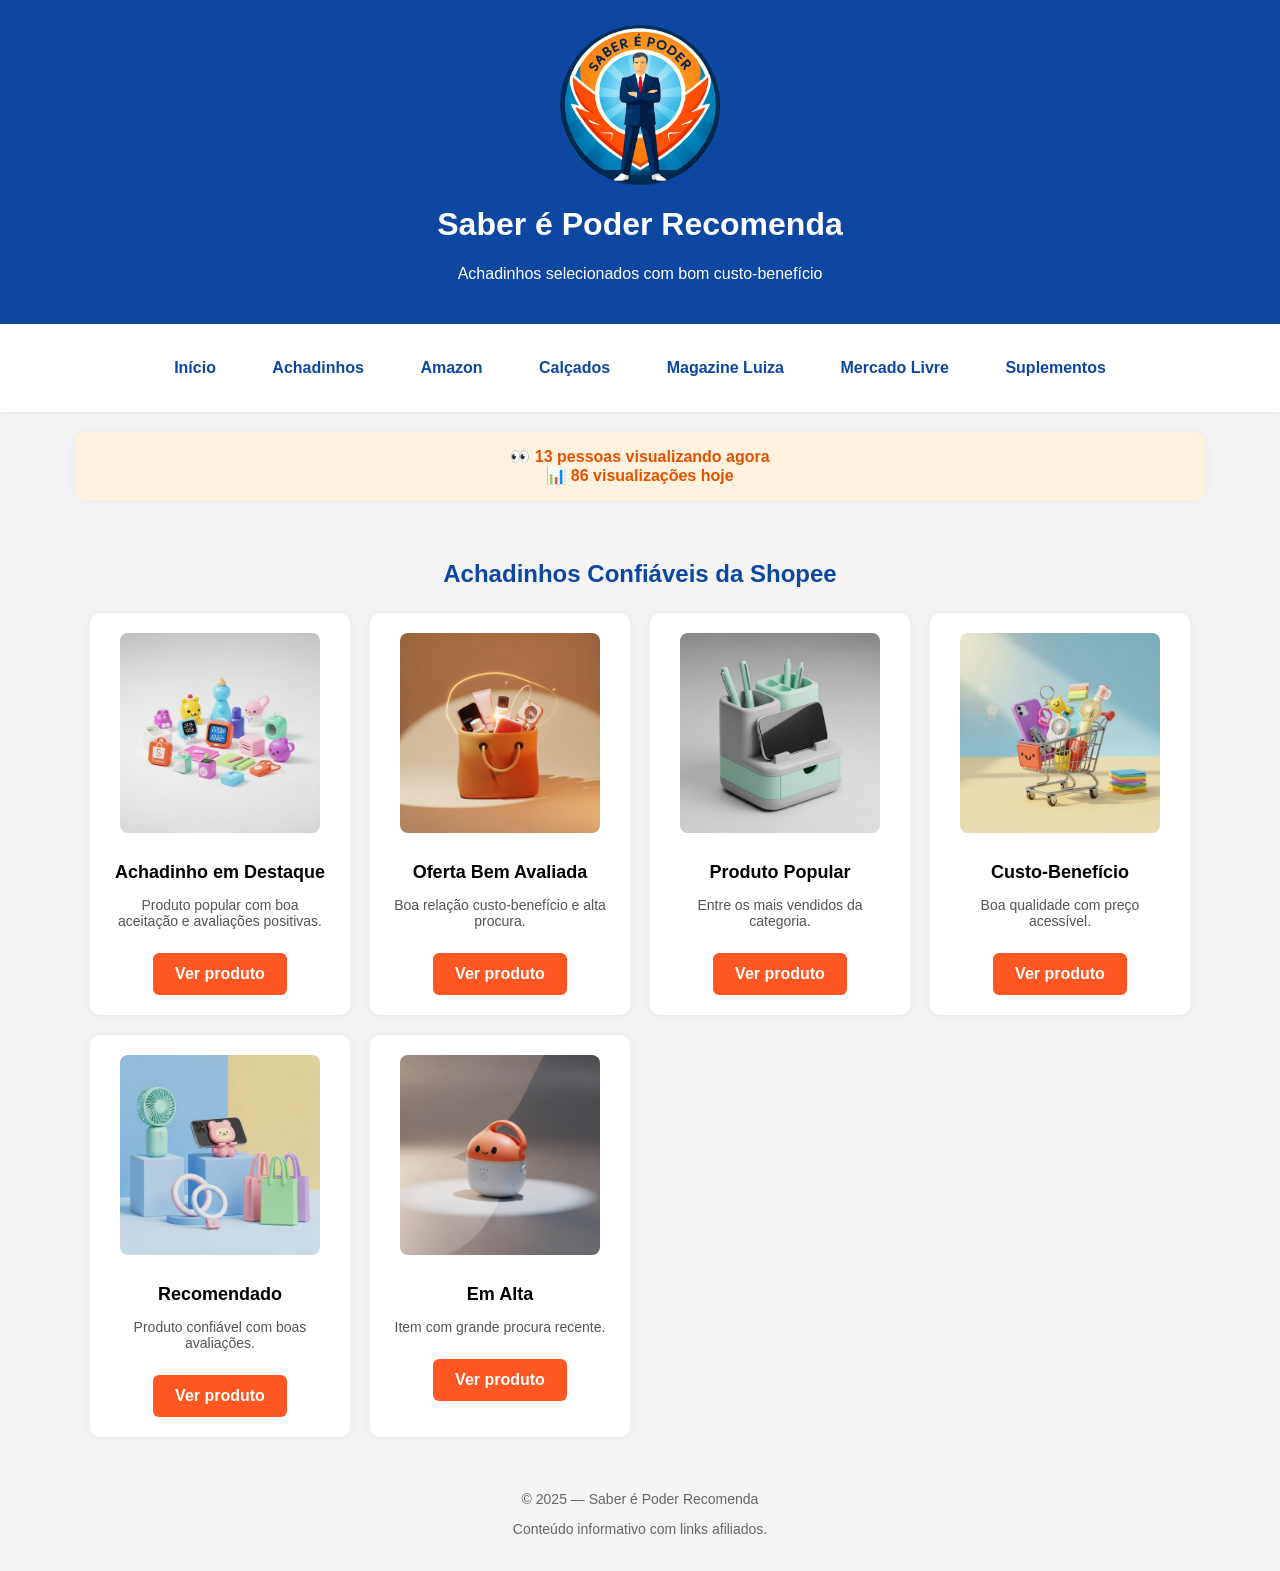
<file: achadinhos.html>
<!DOCTYPE html>
<html lang="pt-BR">
<head>
<meta charset="UTF-8">

<meta name="google-site-verification" content="LnPctrS5m3kg37gQc37k7gMMK00d3HYIHH7rNllc6Vs" />

<title>Achadinhos Confiáveis | Saber é Poder Recomenda</title>
<link rel="canonical" href="https://saber-e-poder1976.github.io/SiteAfiliadosaberepoder/achadinhos.html" />

<meta name="description" content="Achadinhos confiáveis da Shopee com ótimo custo-benefício. Produtos bem avaliados, populares e links seguros.">
<meta name="keywords" content="achadinhos shopee, ofertas shopee, produtos confiáveis, saber é poder recomenda, afiliado shopee">
<meta name="viewport" content="width=device-width, initial-scale=1.0">

<style>
    body { font-family: Arial, sans-serif; background: #f4f4f4; margin: 0; }

    header {
        background: #0d47a1;
        color: #fff;
        padding: 25px;
        text-align: center;
    }

    /* 🔥 LOGO PADRÃO DO SITE */
    .logo {
        width: 160px;
        display: block;
        margin: 0 auto 15px auto;
    }

    @media (max-width: 600px) {
        .logo {
            width: 120px;
            margin-bottom: 10px;
        }
    }

    nav {
        background: #ffffff;
        padding: 15px;
        text-align: center;
        box-shadow: 0 2px 5px rgba(0,0,0,0.05);
    }

    nav a {
        display: inline-block;
        margin: 8px 10px;
        padding: 12px 16px;
        text-decoration: none;
        font-weight: bold;
        color: #0d47a1;
        border-radius: 6px;
    }

    nav a:hover {
        background: #e3f2fd;
        color: #ff5722;
    }

    @media (max-width: 600px) {
        nav a {
            display: block;
            width: 90%;
            margin: 10px auto;
        }
    }

    .container { max-width: 1100px; margin: auto; padding: 20px; }

    h2.categoria { color: #0d47a1; text-align: center; margin-bottom: 25px; }

    .grid {
        display: grid;
        grid-template-columns: repeat(auto-fit, minmax(260px, 1fr));
        gap: 20px;
    }

    .card {
        background: #fff;
        border-radius: 10px;
        padding: 20px;
        text-align: center;
        box-shadow: 0 0 10px rgba(0,0,0,0.05);
    }

    .card img {
        width: 100%;
        max-width: 200px;
        border-radius: 8px;
        margin-bottom: 15px;
    }

    .card h3 { font-size: 18px; margin: 10px 0; }

    .card p { font-size: 14px; color: #555; }

    .card a {
        display: inline-block;
        margin-top: 10px;
        padding: 12px 22px;
        background: #ff5722;
        color: #fff;
        text-decoration: none;
        border-radius: 6px;
        font-weight: bold;
    }

    .card a:hover { background: #e64a19; }

    footer {
        text-align: center;
        padding: 20px;
        font-size: 14px;
        color: #666;
    }
</style>
</head>

<body>

<header>
    <img src="img/logo.png" alt="Saber é Poder Recomenda" class="logo">
    <h1>Saber é Poder Recomenda</h1>
    <p>Achadinhos selecionados com bom custo-benefício</p>
</header>

<nav>
    <a href="index.html">Início</a>
    <a href="achadinhos.html">Achadinhos</a>
    <a href="amazon.html">Amazon</a>
    <a href="calcados.html">Calçados</a>
    <a href="magalu.html">Magazine Luiza</a>
    <a href="mercadolivre.html">Mercado Livre</a>
    <a href="suplementos.html">Suplementos</a>
</nav>

<!-- CONTADOR SOCIAL PADRÃO -->
<div id="contador-social" style="
    background:#fff3e0;
    padding:15px;
    margin:20px auto;
    max-width:1100px;
    border-radius:10px;
    text-align:center;
    font-weight:bold;
    color:#e65100;
    box-shadow:0 0 10px rgba(0,0,0,0.05);
">
    👀 <span id="online"></span> pessoas visualizando agora <br>
    📊 <span id="views"></span> visualizações hoje
</div>

<div class="container">

    <h2 class="categoria">Achadinhos Confiáveis da Shopee</h2>

    <div class="grid">

        <div class="card">
            <img src="img/achadinho1.png" loading="lazy" alt="Achadinho confiável Shopee">
            <h3>Achadinho em Destaque</h3>
            <p>Produto popular com boa aceitação e avaliações positivas.</p>
            <a href="https://s.shopee.com.br/3fxEMtRMo4" target="_blank" rel="nofollow sponsored">Ver produto</a>
        </div>

        <div class="card">
            <img src="img/achadinho2.png" loading="lazy" alt="Oferta Shopee confiável">
            <h3>Oferta Bem Avaliada</h3>
            <p>Boa relação custo-benefício e alta procura.</p>
            <a href="https://s.shopee.com.br/AUnYVWv0BY" target="_blank" rel="nofollow sponsored">Ver produto</a>
        </div>

        <div class="card">
            <img src="img/achadinho3.png" loading="lazy" alt="Achadinho popular Shopee">
            <h3>Produto Popular</h3>
            <p>Entre os mais vendidos da categoria.</p>
            <a href="https://s.shopee.com.br/6KxzXu1G0E" target="_blank" rel="nofollow sponsored">Ver produto</a>
        </div>

        <div class="card">
            <img src="img/achadinho4.png" loading="lazy" alt="Achadinho custo-benefício">
            <h3>Custo-Benefício</h3>
            <p>Boa qualidade com preço acessível.</p>
            <a href="https://s.shopee.com.br/5L5SM5MBqE" target="_blank" rel="nofollow sponsored">Ver produto</a>
        </div>

        <div class="card">
            <img src="img/achadinho5.png" loading="lazy" alt="Produto recomendado Shopee">
            <h3>Recomendado</h3>
            <p>Produto confiável com boas avaliações.</p>
            <a href="https://s.shopee.com.br/1LZJalAHR9" target="_blank" rel="nofollow sponsored">Ver produto</a>
        </div>

        <div class="card">
            <img src="img/achadinho6.png" loading="lazy" alt="Achadinho em alta Shopee">
            <h3>Em Alta</h3>
            <p>Item com grande procura recente.</p>
            <a href="https://s.shopee.com.br/2g4hBEdzwi" target="_blank" rel="nofollow sponsored">Ver produto</a>
        </div>

    </div>
</div>

<footer>
    <p>© 2025 — Saber é Poder Recomenda</p>
    <p>Conteúdo informativo com links afiliados.</p>
</footer>

<script>
function random(min, max) {
    return Math.floor(Math.random() * (max - min + 1)) + min;
}

document.getElementById("online").innerText = random(7, 18);
setInterval(() => {
    document.getElementById("online").innerText = random(7, 18);
}, 15000);

const today = new Date().toLocaleDateString();
const storedDate = localStorage.getItem("viewsDate");
let views = localStorage.getItem("viewsCount");

if (storedDate !== today) {
    views = random(60, 140);
    localStorage.setItem("viewsDate", today);
    localStorage.setItem("viewsCount", views);
}

document.getElementById("views").innerText = views;
</script>

</body>
</html>
</file>
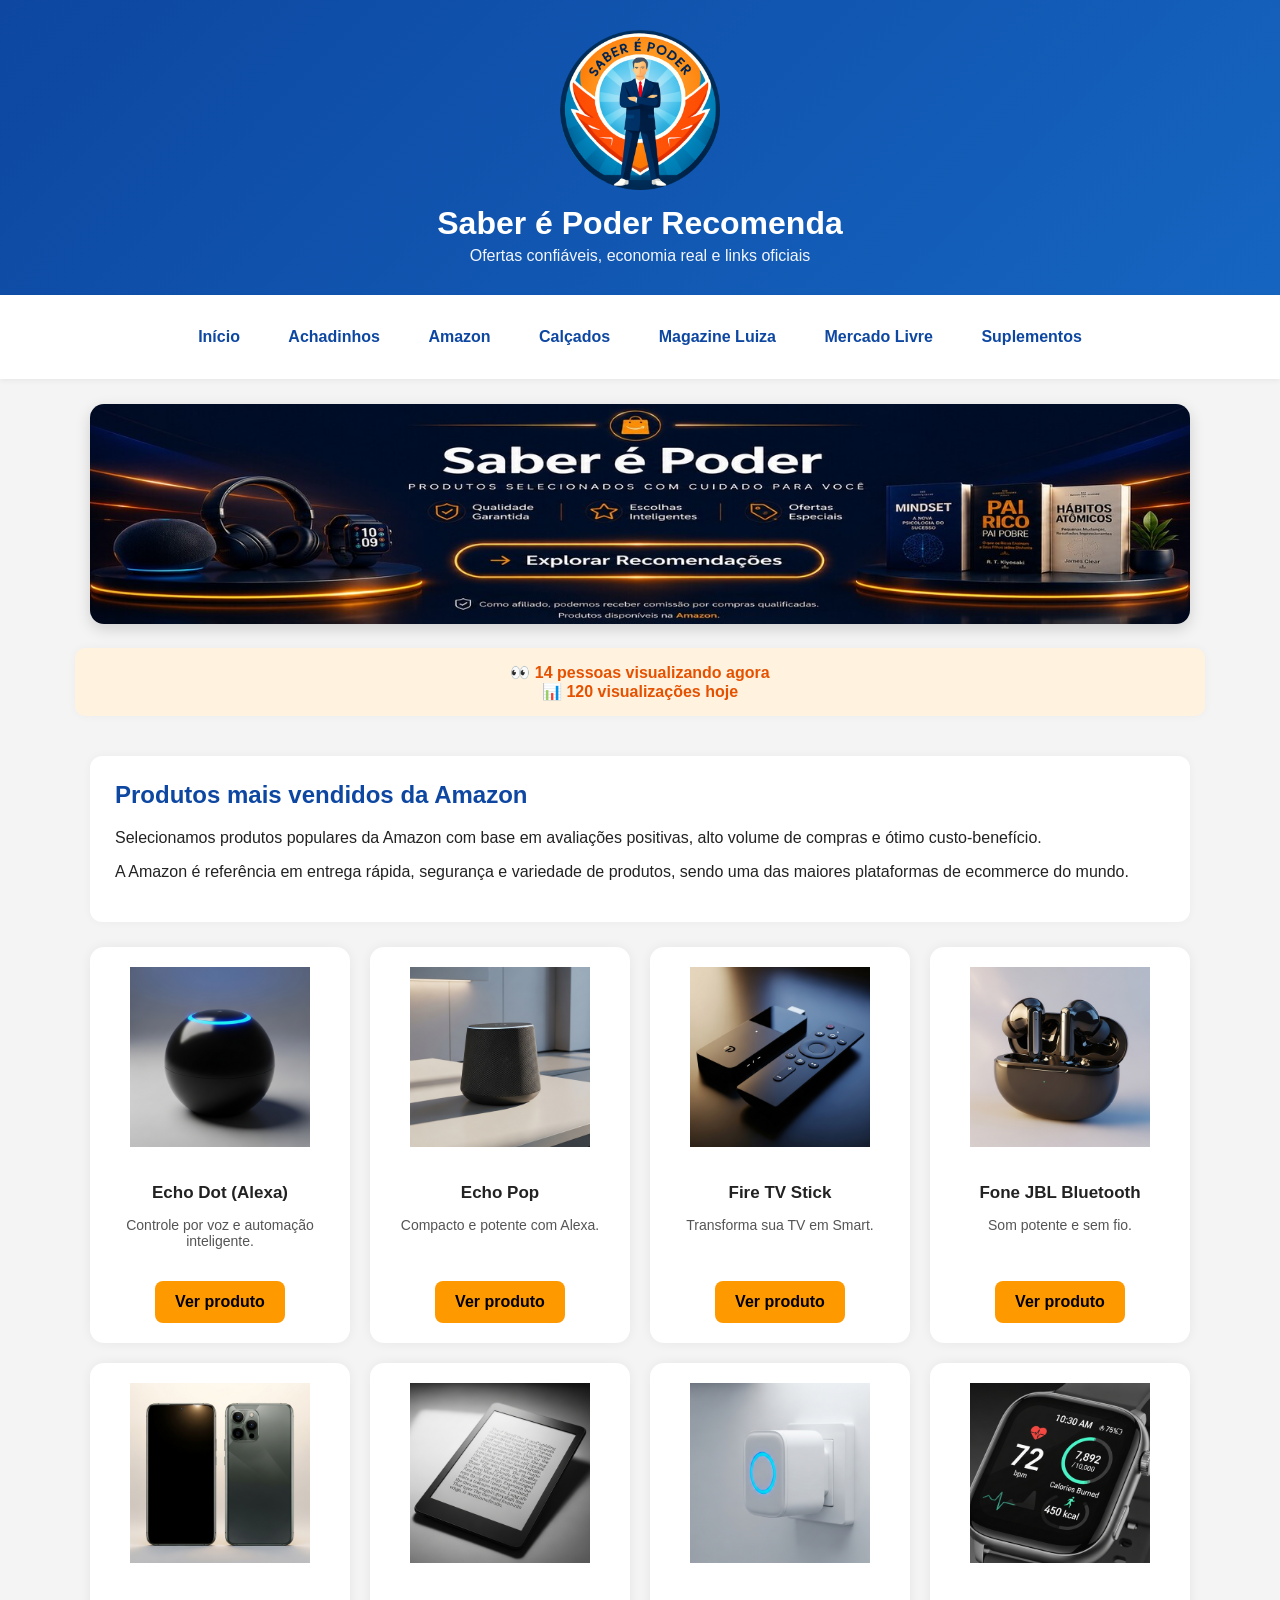
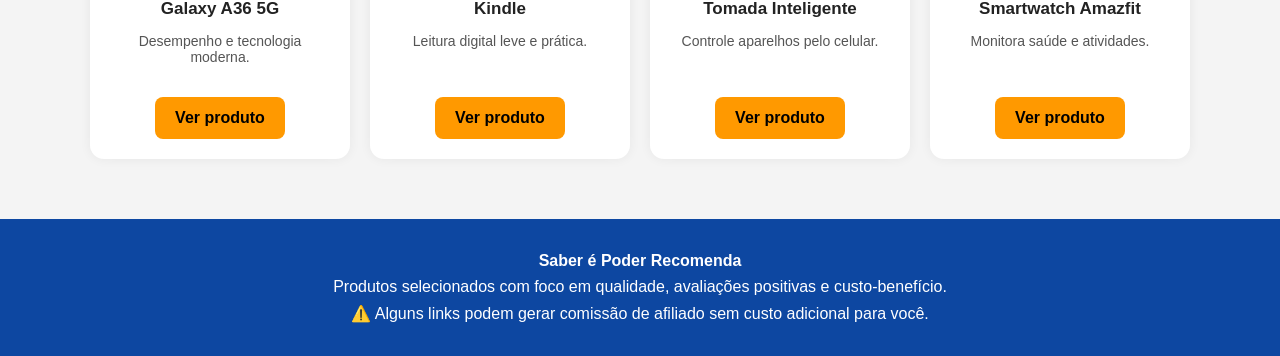
<file: amazon.html>
<!DOCTYPE html>
<html lang="pt-BR">
<head>
<meta charset="UTF-8">

<meta name="google-site-verification" content="LnPctrS5m3kg37gQc37k7gMMK00d3HYIHH7rNllc6Vs" />

<title>Produtos Amazon em Alta | Saber é Poder Recomenda</title>

<link rel="canonical" href="https://saber-e-poder1976.github.io/SiteAfiliadosaberepoder/amazon.html" />

<meta name="description" content="Veja os produtos mais vendidos da Amazon com avaliações positivas, alta procura e ótimo custo-benefício.">

<meta name="viewport" content="width=device-width, initial-scale=1.0">

<style>

body{
    font-family:Arial;
    background:#f4f4f4;
    margin:0;
    color:#222;
}

/* HEADER */

header{
    background:linear-gradient(135deg,#0d47a1,#1565c0);
    color:#fff;
    padding:30px 20px;
    text-align:center;
    box-shadow:0 2px 10px rgba(0,0,0,0.1);
}

.logo{
    width:160px;
    display:block;
    margin:0 auto 15px;
}

header h1{
    margin:10px 0 5px;
    font-size:32px;
}

header p{
    margin:0;
    opacity:0.95;
}

@media(max-width:600px){

.logo{
    width:120px;
}

header h1{
    font-size:26px;
}

}

/* NAV */

nav{
    background:#fff;
    padding:15px;
    text-align:center;
    box-shadow:0 2px 5px rgba(0,0,0,0.05);
    position:sticky;
    top:0;
    z-index:999;
}

nav a{
    display:inline-block;
    margin:8px;
    padding:10px 14px;
    text-decoration:none;
    color:#0d47a1;
    font-weight:bold;
    border-radius:8px;
    transition:0.2s;
}

nav a:hover{
    background:#e3f2fd;
    color:#ff5722;
}

/* AMAZON SHOP */

.amazon-shop{
    max-width:1100px;
    margin:25px auto 10px;
    padding:0 15px;
    text-align:center;
}

.amazon-shop img{
    width:100%;
    max-width:1100px;
    border-radius:14px;
    box-shadow:0 5px 15px rgba(0,0,0,0.15);
    transition:0.2s;
}

.amazon-shop img:hover{
    transform:scale(1.01);
}

/* CONTADOR */

#contador-social{
    background:#fff3e0;
    padding:15px;
    margin:20px auto;
    max-width:1100px;
    border-radius:10px;
    text-align:center;
    font-weight:bold;
    color:#e65100;
    box-shadow:0 0 10px rgba(0,0,0,0.04);
}

/* CONTAINER */

.container{
    max-width:1100px;
    margin:auto;
    padding:20px;
}

/* SEO BOX */

.texto-seo{
    background:#fff;
    padding:25px;
    border-radius:12px;
    margin-bottom:25px;
    box-shadow:0 0 10px rgba(0,0,0,0.04);
}

.texto-seo h2{
    margin-top:0;
    color:#0d47a1;
}

/* GRID */

.grid{
    display:grid;
    grid-template-columns:repeat(auto-fit,minmax(240px,1fr));
    gap:20px;
}

/* CARD */

.card{
    background:#fff;
    border-radius:14px;
    padding:20px;
    text-align:center;
    box-shadow:0 0 12px rgba(0,0,0,0.06);
    transition:0.25s;
}

.card:hover{
    transform:translateY(-4px);
    box-shadow:0 8px 20px rgba(0,0,0,0.12);
}

.card img{
    width:100%;
    max-width:180px;
    margin-bottom:15px;
}

.card h3{
    font-size:17px;
    margin-bottom:10px;
}

.card p{
    font-size:14px;
    color:#555;
    min-height:40px;
}

/* BOTÃO */

.botao{
    display:inline-block;
    margin-top:10px;
    padding:12px 20px;
    background:#ff9900;
    color:#000;
    text-decoration:none;
    border-radius:8px;
    font-weight:bold;
    transition:0.2s;
}

.botao:hover{
    background:#e68a00;
    transform:scale(1.03);
}

/* FOOTER */

footer{
    margin-top:40px;
    background:#0d47a1;
    color:#fff;
    text-align:center;
    padding:25px;
}

footer p{
    margin:8px 0;
}

</style>
</head>

<body>

<header>

<img src="img/logo.png" class="logo" alt="Logo Saber é Poder">

<h1>Saber é Poder Recomenda</h1>

<p>Ofertas confiáveis, economia real e links oficiais</p>

</header>

<nav>

<a href="index.html">Início</a>

<a href="achadinhos.html">Achadinhos</a>

<a href="amazon.html">Amazon</a>

<a href="calcados.html">Calçados</a>

<a href="magalu.html">Magazine Luiza</a>

<a href="mercadolivre.html">Mercado Livre</a>

<a href="suplementos.html">Suplementos</a>

</nav>

<!-- AMAZON SHOP -->

<div class="amazon-shop">

<a href="https://www.amazon.com.br/shop/saberepoder" target="_blank">

<img src="img/amazon-shop-banner.png" alt="Loja Oficial Amazon Saber é Poder">

</a>

</div>

<!-- CONTADOR -->

<div id="contador-social">

👀 <span id="online"></span> pessoas visualizando agora <br>

📊 <span id="views"></span> visualizações hoje

</div>

<div class="container">

<div class="texto-seo">

<h2>Produtos mais vendidos da Amazon</h2>

<p>
Selecionamos produtos populares da Amazon com base em avaliações positivas,
alto volume de compras e ótimo custo-benefício.
</p>

<p>
A Amazon é referência em entrega rápida, segurança e variedade de produtos,
sendo uma das maiores plataformas de ecommerce do mundo.
</p>

</div>

<div class="grid">

<div class="card">

<img src="img/echo-dot.png" alt="Echo Dot">

<h3>Echo Dot (Alexa)</h3>

<p>Controle por voz e automação inteligente.</p>

<a class="botao" href="https://amzn.to/4u2T1b2" target="_blank">
Ver produto
</a>

</div>

<div class="card">

<img src="img/echo-pop.png" alt="Echo Pop">

<h3>Echo Pop</h3>

<p>Compacto e potente com Alexa.</p>

<a class="botao" href="https://amzn.to/4mK3c1z" target="_blank">
Ver produto
</a>

</div>

<div class="card">

<img src="img/firetv.png" alt="Fire TV Stick">

<h3>Fire TV Stick</h3>

<p>Transforma sua TV em Smart.</p>

<a class="botao" href="https://amzn.to/48i6IKO" target="_blank">
Ver produto
</a>

</div>

<div class="card">

<img src="img/jbl.png" alt="Fone JBL">

<h3>Fone JBL Bluetooth</h3>

<p>Som potente e sem fio.</p>

<a class="botao" href="https://amzn.to/4sKta6N" target="_blank">
Ver produto
</a>

</div>

<div class="card">

<img src="img/samsung.png" alt="Galaxy A36">

<h3>Galaxy A36 5G</h3>

<p>Desempenho e tecnologia moderna.</p>

<a class="botao" href="https://amzn.to/3OSycQE" target="_blank">
Ver produto
</a>

</div>

<div class="card">

<img src="img/kindle.png" alt="Kindle">

<h3>Kindle</h3>

<p>Leitura digital leve e prática.</p>

<a class="botao" href="https://amzn.to/4eBQtfm" target="_blank">
Ver produto
</a>

</div>

<div class="card">

<img src="img/tomada.png" alt="Tomada Inteligente">

<h3>Tomada Inteligente</h3>

<p>Controle aparelhos pelo celular.</p>

<a class="botao" href="https://amzn.to/4dWIUzM" target="_blank">
Ver produto
</a>

</div>

<div class="card">

<img src="img/relogio.png" alt="Smartwatch Amazfit">

<h3>Smartwatch Amazfit</h3>

<p>Monitora saúde e atividades.</p>

<a class="botao" href="https://amzn.to/4mMyTaT" target="_blank">
Ver produto
</a>

</div>

</div>

</div>

<footer>

<p><strong>Saber é Poder Recomenda</strong></p>

<p>
Produtos selecionados com foco em qualidade,
avaliações positivas e custo-benefício.
</p>

<p>
⚠️ Alguns links podem gerar comissão de afiliado sem custo adicional para você.
</p>

</footer>

<script>

function random(min,max){
return Math.floor(Math.random() * (max - min + 1)) + min;
}

document.getElementById("online").innerText = random(7,18);

const hoje = new Date().toLocaleDateString();

let views = localStorage.getItem("views_count");

if(views){
views = parseInt(views) + random(2,5);
}else{
views = random(80,140);
}

localStorage.setItem("views_count",views);

document.getElementById("views").innerText = views;

</script>

</body>
</html>
</file>
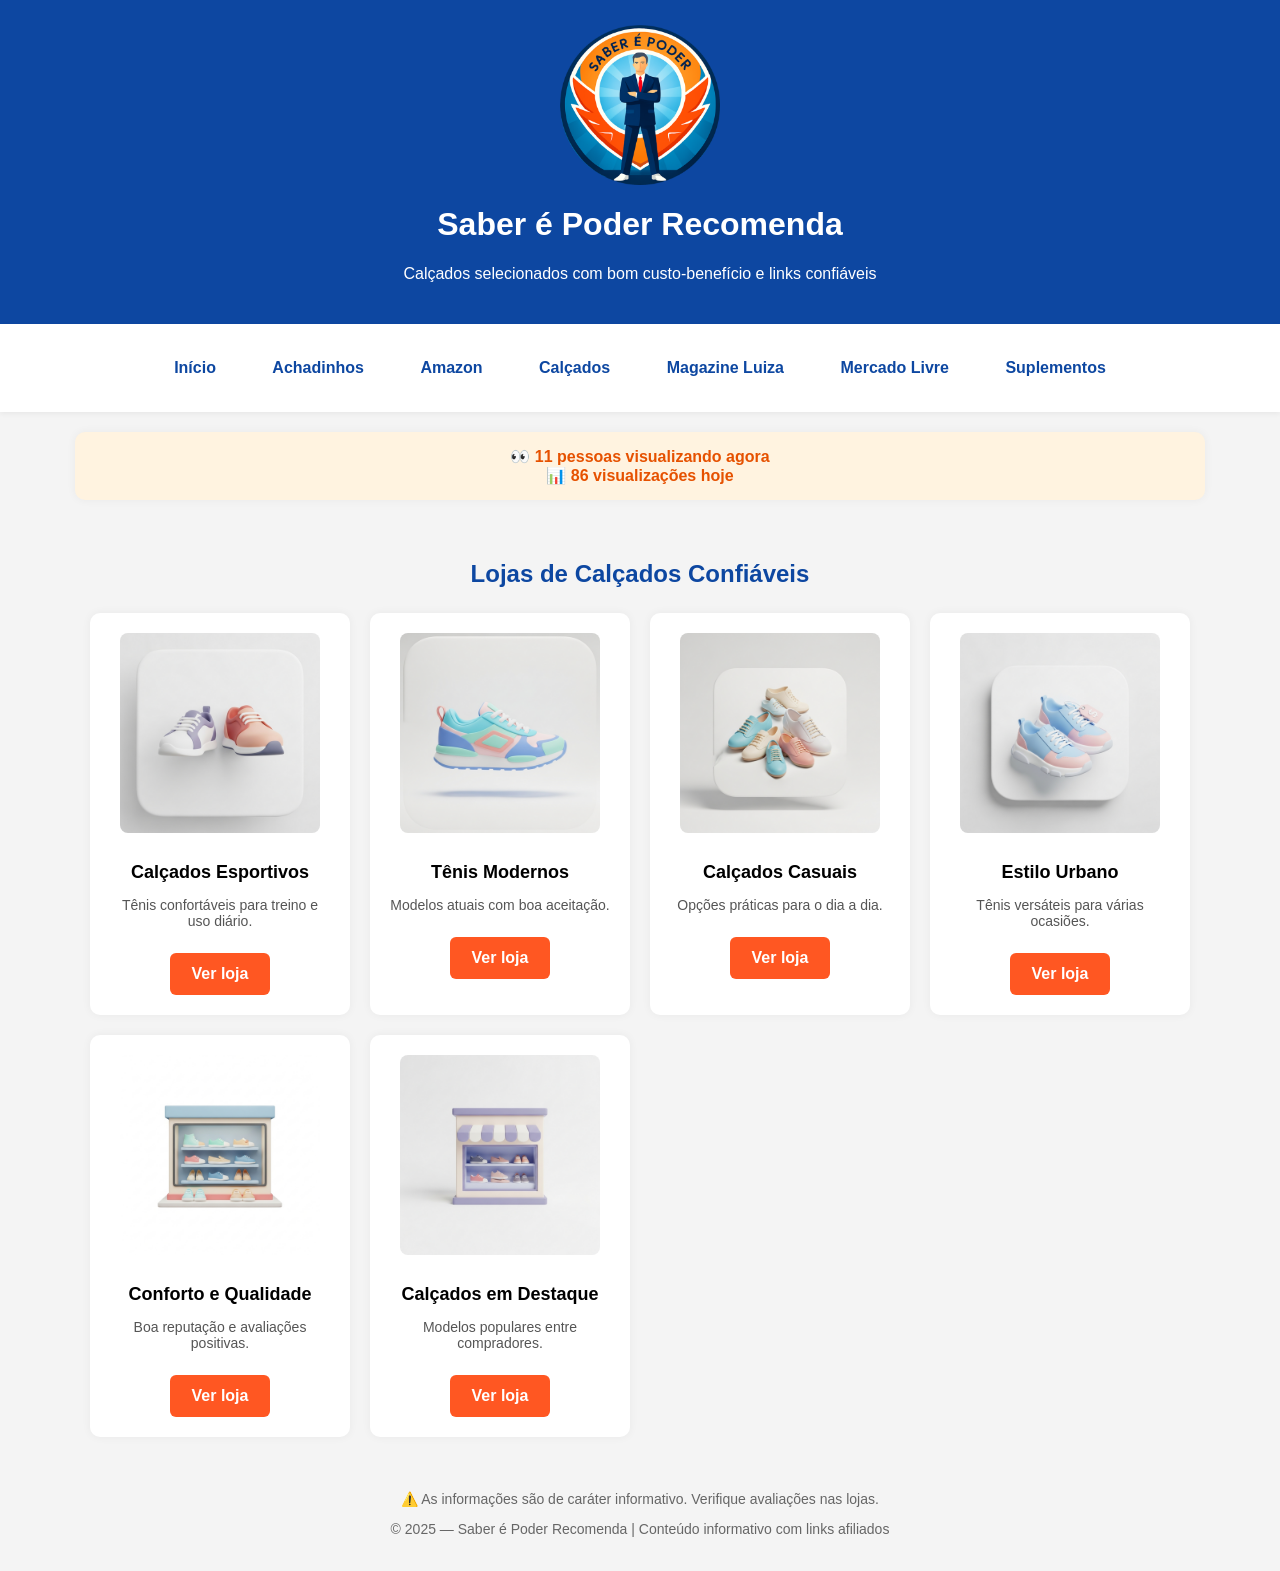
<file: calcados.html>
<!DOCTYPE html>
<html lang="pt-BR">
<head>
<meta charset="UTF-8">

<meta name="google-site-verification" content="LnPctrS5m3kg37gQc37k7gMMK00d3HYIHH7rNllc6Vs" />

<title>Calçados Confiáveis | Saber é Poder Recomenda</title>

<link rel="canonical" href="https://saber-e-poder1976.github.io/SiteAfiliadosaberepoder/calcados.html" />

<meta name="description" content="Saber é Poder Recomenda lojas de calçados confiáveis com bom custo-benefício e links seguros.">
<meta name="keywords" content="saber é poder recomenda, calçados confiáveis, tênis esportivos, tênis casual, afiliado shopee">
<meta name="viewport" content="width=device-width, initial-scale=1.0">

<style>
body { font-family: Arial, sans-serif; background: #f4f4f4; margin: 0; }

header {
    background: #0d47a1;
    color: #fff;
    padding: 25px;
    text-align: center;
}

/* 🔥 LOGO PADRÃO */
.logo {
    width: 160px;
    display: block;
    margin: 0 auto 15px auto;
}

/* 📱 MOBILE */
@media (max-width: 600px) {
    .logo {
        width: 120px;
        margin-bottom: 10px;
    }
}

nav {
    background: #ffffff;
    padding: 15px;
    text-align: center;
    box-shadow: 0 2px 5px rgba(0,0,0,0.05);
}

nav a {
    display: inline-block;
    margin: 8px 10px;
    padding: 12px 16px;
    text-decoration: none;
    font-weight: bold;
    color: #0d47a1;
    border-radius: 6px;
}

nav a:hover {
    background: #e3f2fd;
    color: #ff5722;
}

@media (max-width: 600px) {
    nav a {
        display: block;
        width: 90%;
        margin: 10px auto;
    }
}

.container { max-width: 1100px; margin: auto; padding: 20px; }

h2.categoria { color: #0d47a1; text-align: center; margin-bottom: 25px; }

.grid {
    display: grid;
    grid-template-columns: repeat(auto-fit, minmax(260px, 1fr));
    gap: 20px;
}

.card {
    background: #fff;
    border-radius: 10px;
    padding: 20px;
    text-align: center;
    box-shadow: 0 0 10px rgba(0,0,0,0.05);
}

.card img {
    width: 100%;
    max-width: 200px;
    border-radius: 8px;
    margin-bottom: 15px;
}

.card h3 { font-size: 18px; margin: 10px 0; }
.card p { font-size: 14px; color: #555; }

.card a {
    display: inline-block;
    margin-top: 10px;
    padding: 12px 22px;
    background: #ff5722;
    color: #fff;
    text-decoration: none;
    border-radius: 6px;
    font-weight: bold;
}

.card a:hover { background: #e64a19; }

footer {
    text-align: center;
    padding: 20px;
    font-size: 14px;
    color: #666;
}
</style>
</head>

<body>

<header>
    <img src="img/logo.png" alt="Saber é Poder Recomenda" class="logo">
    <h1>Saber é Poder Recomenda</h1>
    <p>Calçados selecionados com bom custo-benefício e links confiáveis</p>
</header>

<nav>
    <a href="index.html">Início</a>
    <a href="achadinhos.html">Achadinhos</a>
    <a href="amazon.html">Amazon</a>
    <a href="calcados.html">Calçados</a>
    <a href="magalu.html">Magazine Luiza</a>
    <a href="mercadolivre.html">Mercado Livre</a>
    <a href="suplementos.html">Suplementos</a>
</nav>

<!-- CONTADOR SOCIAL PADRÃO -->
<div id="contador-social" style="
    background:#fff3e0;
    padding:15px;
    margin:20px auto;
    max-width:1100px;
    border-radius:10px;
    text-align:center;
    font-weight:bold;
    color:#e65100;
    box-shadow:0 0 10px rgba(0,0,0,0.05);
">
    👀 <span id="online"></span> pessoas visualizando agora <br>
    📊 <span id="views"></span> visualizações hoje
</div>

<div class="container">
    <h2 class="categoria">Lojas de Calçados Confiáveis</h2>

    <div class="grid">

        <div class="card">
            <img src="img/calcados1.png" loading="lazy" alt="Calçados esportivos">
            <h3>Calçados Esportivos</h3>
            <p>Tênis confortáveis para treino e uso diário.</p>
            <a href="https://s.shopee.com.br/1BFn5z52QI" target="_blank" rel="nofollow sponsored">Ver loja</a>
        </div>

        <div class="card">
            <img src="img/calcados2.png" loading="lazy" alt="Tênis modernos">
            <h3>Tênis Modernos</h3>
            <p>Modelos atuais com boa aceitação.</p>
            <a href="https://s.shopee.com.br/qcwhORyEV" target="_blank" rel="nofollow sponsored">Ver loja</a>
        </div>

        <div class="card">
            <img src="img/calcados3.png" loading="lazy" alt="Calçados casuais">
            <h3>Calçados Casuais</h3>
            <p>Opções práticas para o dia a dia.</p>
            <a href="https://s.shopee.com.br/5VOmFzE8EQ" target="_blank" rel="nofollow sponsored">Ver loja</a>
        </div>

        <div class="card">
            <img src="img/calcados4.png" loading="lazy" alt="Tênis estilo urbano">
            <h3>Estilo Urbano</h3>
            <p>Tênis versáteis para várias ocasiões.</p>
            <a href="https://s.shopee.com.br/1qVTtGjM1j" target="_blank" rel="nofollow sponsored">Ver loja</a>
        </div>

        <div class="card">
            <img src="img/calcados5.png" loading="lazy" alt="Conforto e qualidade">
            <h3>Conforto e Qualidade</h3>
            <p>Boa reputação e avaliações positivas.</p>
            <a href="https://s.shopee.com.br/4q95SntSXD" target="_blank" rel="nofollow sponsored">Ver loja</a>
        </div>

        <div class="card">
            <img src="img/calcados6.png" loading="lazy" alt="Calçados em destaque">
            <h3>Calçados em Destaque</h3>
            <p>Modelos populares entre compradores.</p>
            <a href="https://s.shopee.com.br/8fLo1sQva7" target="_blank" rel="nofollow sponsored">Ver loja</a>
        </div>

    </div>
</div>

<footer>
    <p>⚠️ As informações são de caráter informativo. Verifique avaliações nas lojas.</p>
    <p>© 2025 — Saber é Poder Recomenda | Conteúdo informativo com links afiliados</p>
</footer>

<script>
function random(min, max) {
    return Math.floor(Math.random() * (max - min + 1)) + min;
}

document.getElementById("online").innerText = random(7, 18);
setInterval(() => {
    document.getElementById("online").innerText = random(7, 18);
}, 15000);

const today = new Date().toLocaleDateString();
const storedDate = localStorage.getItem("viewsDate");
let views = localStorage.getItem("viewsCount");

if (storedDate !== today) {
    views = random(60, 140);
    localStorage.setItem("viewsDate", today);
    localStorage.setItem("viewsCount", views);
}

document.getElementById("views").innerText = views;
</script>

</body>
</html>
</file>
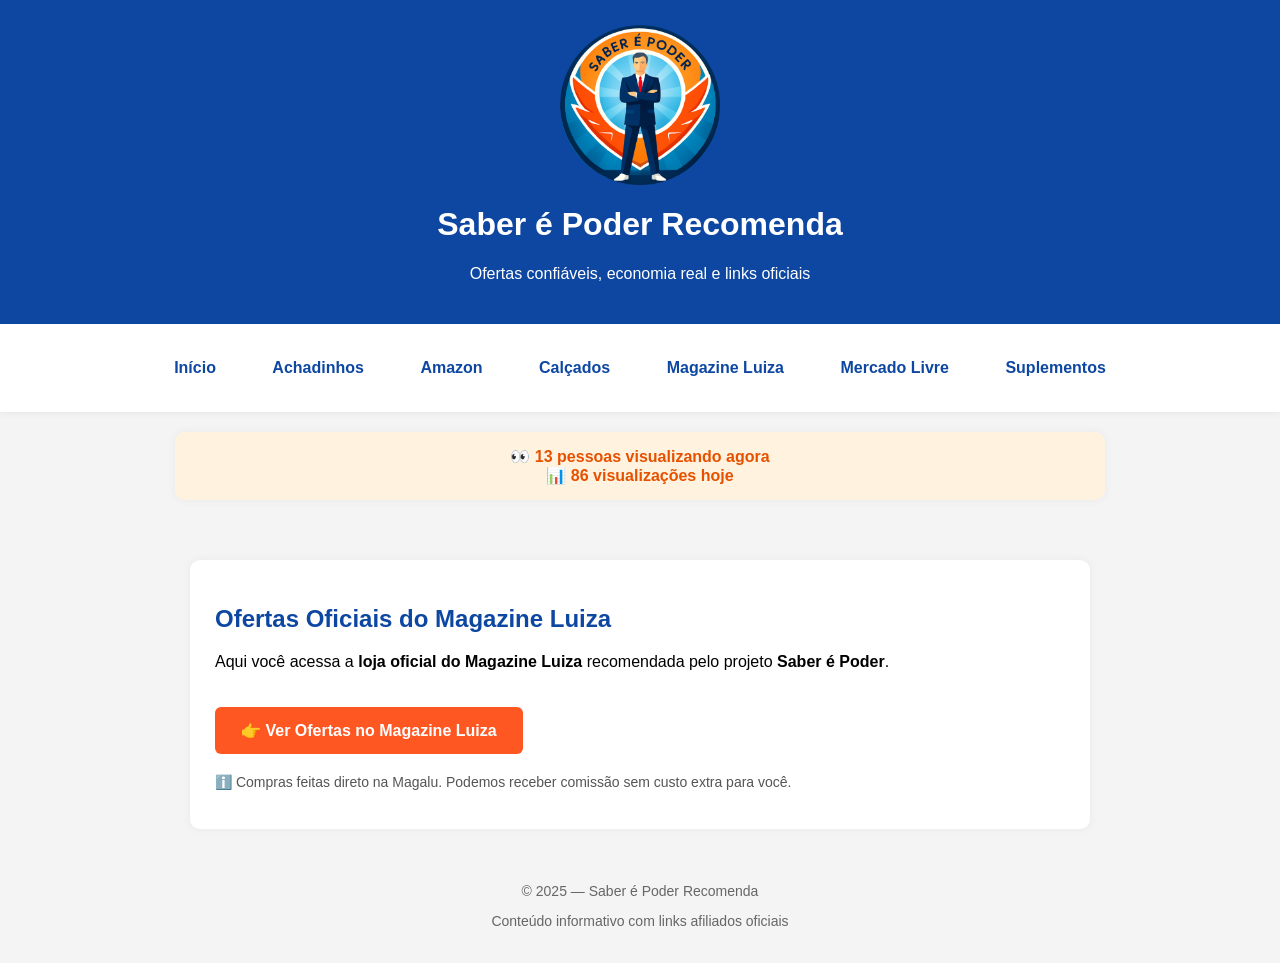
<file: magalu.html>
<!DOCTYPE html>
<html lang="pt-BR">
<head>
<meta charset="UTF-8">

<meta name="google-site-verification" content="LnPctrS5m3kg37gQc37k7gMMK00d3HYIHH7rNllc6Vs" />

<title>Ofertas Magazine Luiza | Cupons e Produtos Recomendados</title>

<link rel="canonical" href="https://saber-e-poder1976.github.io/SiteAfiliadosaberepoder/magalu.html" />

<meta name="description" content="Confira ofertas e cupons do Magazine Luiza com produtos selecionados. Economia real com links confiáveis e atualizados.">
<meta name="keywords" content="ofertas magazine luiza, cupons magalu, magalu afiliado, produtos recomendados, saber é poder">
<meta name="viewport" content="width=device-width, initial-scale=1.0">

<style>
body { font-family: Arial, sans-serif; background: #f4f4f4; margin: 0; }

header {
    background: #0d47a1;
    color: #fff;
    padding: 25px;
    text-align: center;
}

/* 🔥 LOGO PADRÃO */
.logo {
    width: 160px;
    display: block;
    margin: 0 auto 15px auto;
}

/* 📱 MOBILE */
@media (max-width: 600px) {
    .logo {
        width: 120px;
        margin-bottom: 10px;
    }
}

nav {
    background: #ffffff;
    padding: 15px;
    text-align: center;
    box-shadow: 0 2px 5px rgba(0,0,0,0.05);
}

nav a {
    display: inline-block;
    margin: 8px 10px;
    padding: 12px 16px;
    text-decoration: none;
    font-weight: bold;
    color: #0d47a1;
    border-radius: 6px;
}

nav a:hover {
    background: #e3f2fd;
    color: #ff5722;
}

@media (max-width: 600px) {
    nav a {
        display: block;
        width: 90%;
        margin: 10px auto;
    }
}

.container { max-width: 900px; margin: auto; padding: 20px; }

.box {
    background: #fff;
    padding: 25px;
    margin-top: 20px;
    border-radius: 10px;
    box-shadow: 0 0 10px rgba(0,0,0,0.05);
}

.botao {
    display: inline-block;
    margin-top: 20px;
    background: #ff5722;
    color: #fff;
    padding: 14px 26px;
    text-decoration: none;
    border-radius: 6px;
    font-weight: bold;
    font-size: 16px;
}

.botao:hover { background: #e64a19; }

footer {
    text-align: center;
    padding: 20px;
    font-size: 14px;
    color: #666;
}
</style>
</head>

<body>

<header>
    <img src="img/logo.png" alt="Saber é Poder Recomenda" class="logo">
    <h1>Saber é Poder Recomenda</h1>
    <p>Ofertas confiáveis, economia real e links oficiais</p>
</header>

<nav>
    <a href="index.html">Início</a>
    <a href="achadinhos.html">Achadinhos</a>
    <a href="amazon.html">Amazon</a>
    <a href="calcados.html">Calçados</a>
    <a href="magalu.html">Magazine Luiza</a>
    <a href="mercadolivre.html">Mercado Livre</a>
    <a href="suplementos.html">Suplementos</a>
</nav>

<!-- CONTADOR SOCIAL -->
<div id="contador-social" style="
    background:#fff3e0;
    padding:15px;
    margin:20px auto;
    max-width:900px;
    border-radius:10px;
    text-align:center;
    font-weight:bold;
    color:#e65100;
    box-shadow:0 0 10px rgba(0,0,0,0.05);
">
    👀 <span id="online"></span> pessoas visualizando agora <br>
    📊 <span id="views"></span> visualizações hoje
</div>

<div class="container">
    <div class="box">
        <h2 style="color:#0d47a1;">Ofertas Oficiais do Magazine Luiza</h2>

        <p>
            Aqui você acessa a <strong>loja oficial do Magazine Luiza</strong> recomendada pelo
            projeto <strong>Saber é Poder</strong>.
        </p>

        <a class="botao" href="https://www.magazinevoce.com.br/magazinesaberepoder/" target="_blank" rel="nofollow sponsored">
            👉 Ver Ofertas no Magazine Luiza
        </a>

        <p style="margin-top:20px;font-size:14px;color:#555;">
            ℹ️ Compras feitas direto na Magalu. Podemos receber comissão sem custo extra para você.
        </p>
    </div>
</div>

<footer>
    <p>© 2025 — Saber é Poder Recomenda</p>
    <p>Conteúdo informativo com links afiliados oficiais</p>
</footer>

<script>
function random(min, max) {
    return Math.floor(Math.random() * (max - min + 1)) + min;
}

// ONLINE
document.getElementById("online").innerText = random(7, 18);
setInterval(() => {
    document.getElementById("online").innerText = random(7, 18);
}, 15000);

// VIEWS POR DIA
const today = new Date().toLocaleDateString();
const storedDate = localStorage.getItem("viewsDate");
let views = localStorage.getItem("viewsCount");

if (storedDate !== today) {
    views = random(60, 140);
    localStorage.setItem("viewsDate", today);
    localStorage.setItem("viewsCount", views);
}

document.getElementById("views").innerText = views;
</script>

</body>
</html>
</file>
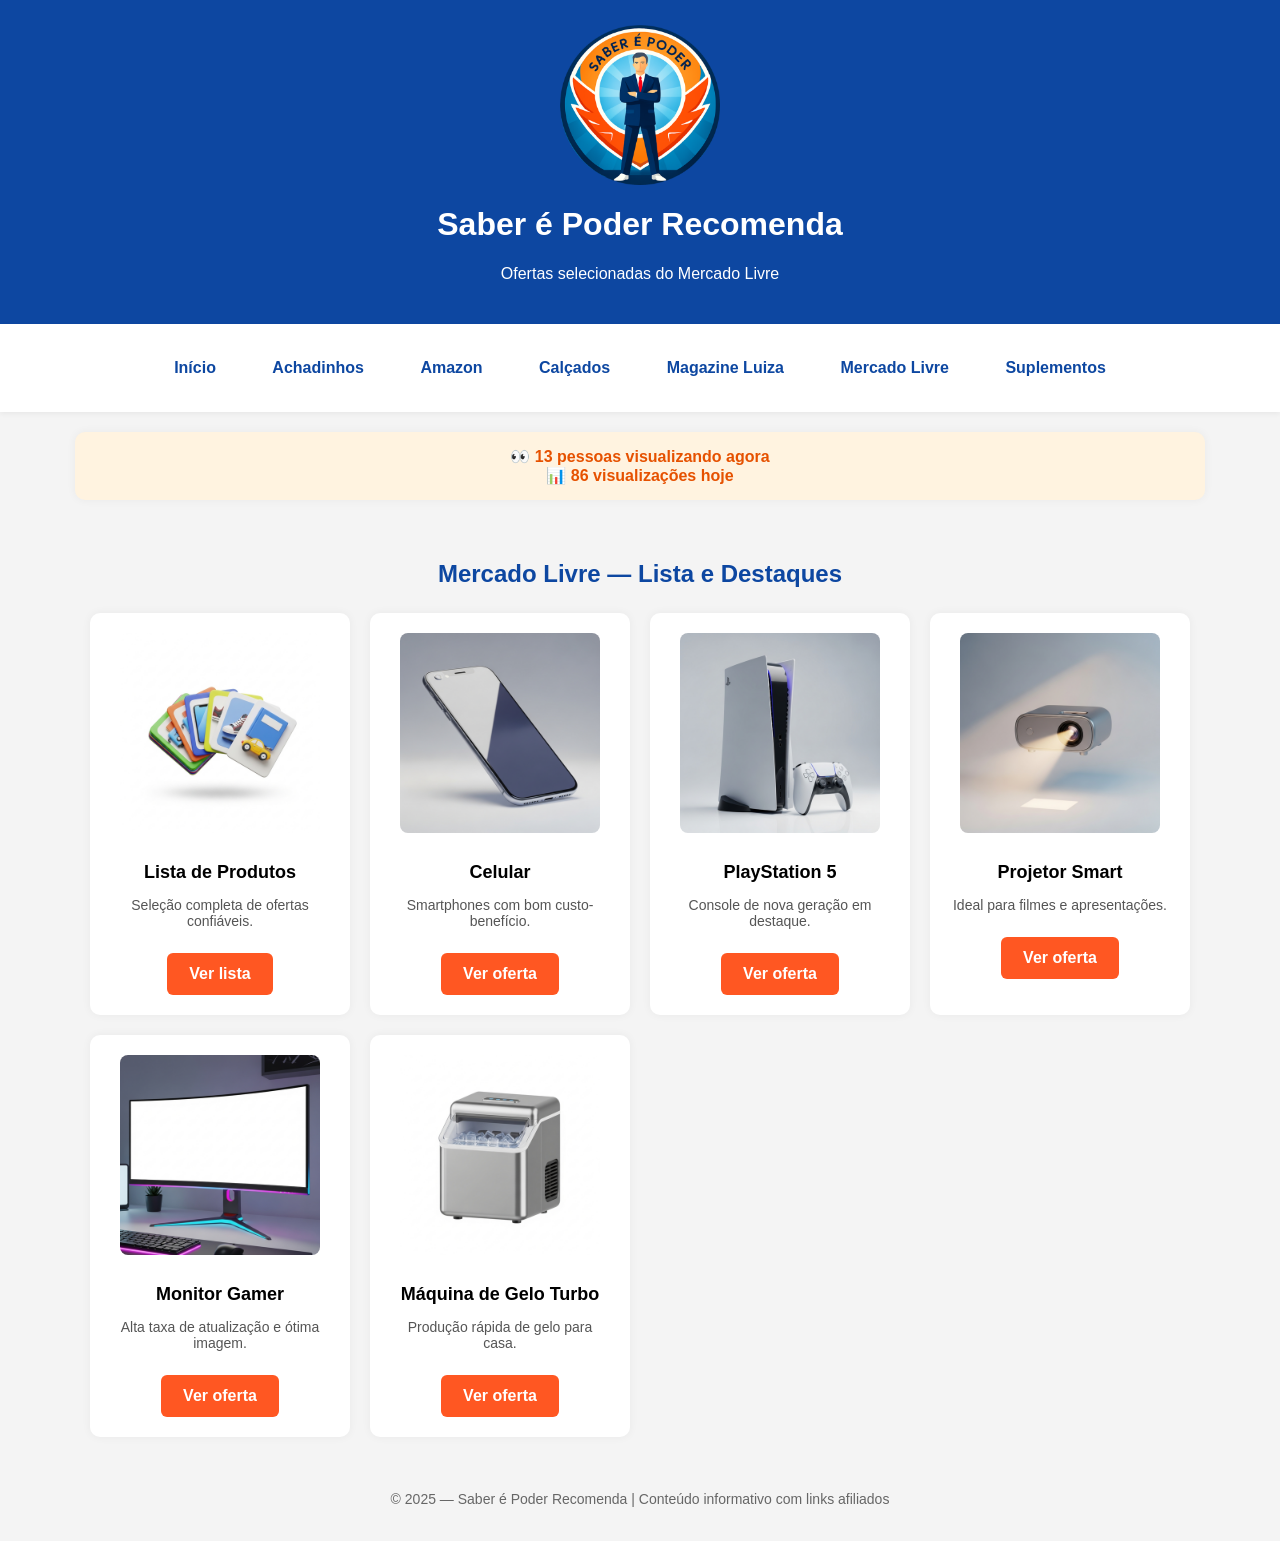
<file: mercadolivre.html>
<!DOCTYPE html>
<html lang="pt-BR">
<head>
<meta charset="UTF-8">

<meta name="google-site-verification" content="LnPctrS5m3kg37gQc37k7gMMK00d3HYIHH7rNllc6Vs" />

<title>Ofertas Mercado Livre | Saber é Poder Recomenda</title>

<link rel="canonical" href="https://saber-e-poder1976.github.io/SiteAfiliadosaberepoder/mercadolivre.html" />

<meta name="description" content="Lista confiável de produtos do Mercado Livre com ofertas selecionadas. Links afiliados seguros.">
<meta name="keywords" content="mercado livre afiliado, ofertas mercado livre, celular, ps5, monitor gamer, projetor smart">
<meta name="viewport" content="width=device-width, initial-scale=1.0">

<style>
body { font-family: Arial, sans-serif; background: #f4f4f4; margin: 0; }

header {
    background: #0d47a1;
    color: #fff;
    padding: 25px;
    text-align: center;
}

/* 🔥 LOGO PADRÃO */
.logo {
    width: 160px;
    display: block;
    margin: 0 auto 15px auto;
}

/* 📱 MOBILE */
@media (max-width: 600px) {
    .logo {
        width: 120px;
        margin-bottom: 10px;
    }
}

nav {
    background: #ffffff;
    padding: 15px;
    text-align: center;
    box-shadow: 0 2px 5px rgba(0,0,0,0.05);
}

nav a {
    display: inline-block;
    margin: 8px 10px;
    padding: 12px 16px;
    text-decoration: none;
    font-weight: bold;
    color: #0d47a1;
    border-radius: 6px;
}

nav a:hover {
    background: #e3f2fd;
    color: #ff5722;
}

@media (max-width: 600px) {
    nav a {
        display: block;
        width: 90%;
        margin: 10px auto;
    }
}

.container { max-width: 1100px; margin: auto; padding: 20px; }

h2.categoria { color: #0d47a1; text-align: center; margin-bottom: 25px; }

.grid {
    display: grid;
    grid-template-columns: repeat(auto-fit, minmax(260px, 1fr));
    gap: 20px;
}

.card {
    background: #fff;
    border-radius: 10px;
    padding: 20px;
    text-align: center;
    box-shadow: 0 0 10px rgba(0,0,0,0.05);
}

.card img {
    width: 100%;
    max-width: 200px;
    border-radius: 8px;
    margin-bottom: 15px;
}

.card h3 { font-size: 18px; margin: 10px 0; }
.card p { font-size: 14px; color: #555; }

.card a {
    display: inline-block;
    margin-top: 10px;
    padding: 12px 22px;
    background: #ff5722;
    color: #fff;
    text-decoration: none;
    border-radius: 6px;
    font-weight: bold;
}

.card a:hover { background: #e64a19; }

footer {
    text-align: center;
    padding: 20px;
    font-size: 14px;
    color: #666;
}
</style>
</head>

<body>

<header>
    <img src="img/logo.png" alt="Saber é Poder Recomenda" class="logo">
    <h1>Saber é Poder Recomenda</h1>
    <p>Ofertas selecionadas do Mercado Livre</p>
</header>

<nav>
    <a href="index.html">Início</a>
    <a href="achadinhos.html">Achadinhos</a>
    <a href="amazon.html">Amazon</a>
    <a href="calcados.html">Calçados</a>
    <a href="magalu.html">Magazine Luiza</a>
    <a href="mercadolivre.html">Mercado Livre</a>
    <a href="suplementos.html">Suplementos</a>
</nav>

<!-- CONTADOR SOCIAL -->
<div id="contador-social" style="
    background:#fff3e0;
    padding:15px;
    margin:20px auto;
    max-width:1100px;
    border-radius:10px;
    text-align:center;
    font-weight:bold;
    color:#e65100;
    box-shadow:0 0 10px rgba(0,0,0,0.05);
">
    👀 <span id="online"></span> pessoas visualizando agora <br>
    📊 <span id="views"></span> visualizações hoje
</div>

<div class="container">
    <h2 class="categoria">Mercado Livre — Lista e Destaques</h2>

    <div class="grid">

        <div class="card">
            <img src="img/ml1.png" loading="lazy" alt="Lista Mercado Livre">
            <h3>Lista de Produtos</h3>
            <p>Seleção completa de ofertas confiáveis.</p>
            <a href="https://mercadolivre.com/sec/2Kh7x3b" target="_blank" rel="nofollow sponsored">Ver lista</a>
        </div>

        <div class="card">
            <img src="img/ml2.png" loading="lazy" alt="Celular em oferta">
            <h3>Celular</h3>
            <p>Smartphones com bom custo-benefício.</p>
            <a href="https://mercadolivre.com/sec/1DVkwbv" target="_blank" rel="nofollow sponsored">Ver oferta</a>
        </div>

        <div class="card">
            <img src="img/ml3.png" loading="lazy" alt="PlayStation 5">
            <h3>PlayStation 5</h3>
            <p>Console de nova geração em destaque.</p>
            <a href="https://mercadolivre.com/sec/297e9Aw" target="_blank" rel="nofollow sponsored">Ver oferta</a>
        </div>

        <div class="card">
            <img src="img/ml4.png" loading="lazy" alt="Projetor smart">
            <h3>Projetor Smart</h3>
            <p>Ideal para filmes e apresentações.</p>
            <a href="https://mercadolivre.com/sec/1w9Qyj3" target="_blank" rel="nofollow sponsored">Ver oferta</a>
        </div>

        <div class="card">
            <img src="img/ml5.png" loading="lazy" alt="Monitor gamer">
            <h3>Monitor Gamer</h3>
            <p>Alta taxa de atualização e ótima imagem.</p>
            <a href="https://mercadolivre.com/sec/2hwVJyp" target="_blank" rel="nofollow sponsored">Ver oferta</a>
        </div>

        <div class="card">
            <img src="img/ml6.png" loading="lazy" alt="Máquina de gelo">
            <h3>Máquina de Gelo Turbo</h3>
            <p>Produção rápida de gelo para casa.</p>
            <a href="https://mercadolivre.com/sec/2cEra6D" target="_blank" rel="nofollow sponsored">Ver oferta</a>
        </div>

    </div>
</div>

<footer>
    <p>© 2025 — Saber é Poder Recomenda | Conteúdo informativo com links afiliados</p>
</footer>

<script>
function random(min, max) {
    return Math.floor(Math.random() * (max - min + 1)) + min;
}

document.getElementById("online").innerText = random(7, 18);
setInterval(() => {
    document.getElementById("online").innerText = random(7, 18);
}, 15000);

const today = new Date().toLocaleDateString();
const storedDate = localStorage.getItem("viewsDate");
let views = localStorage.getItem("viewsCount");

if (storedDate !== today) {
    views = random(60, 140);
    localStorage.setItem("viewsDate", today);
    localStorage.setItem("viewsCount", views);
}

document.getElementById("views").innerText = views;
</script>

</body>
</html>
</file>
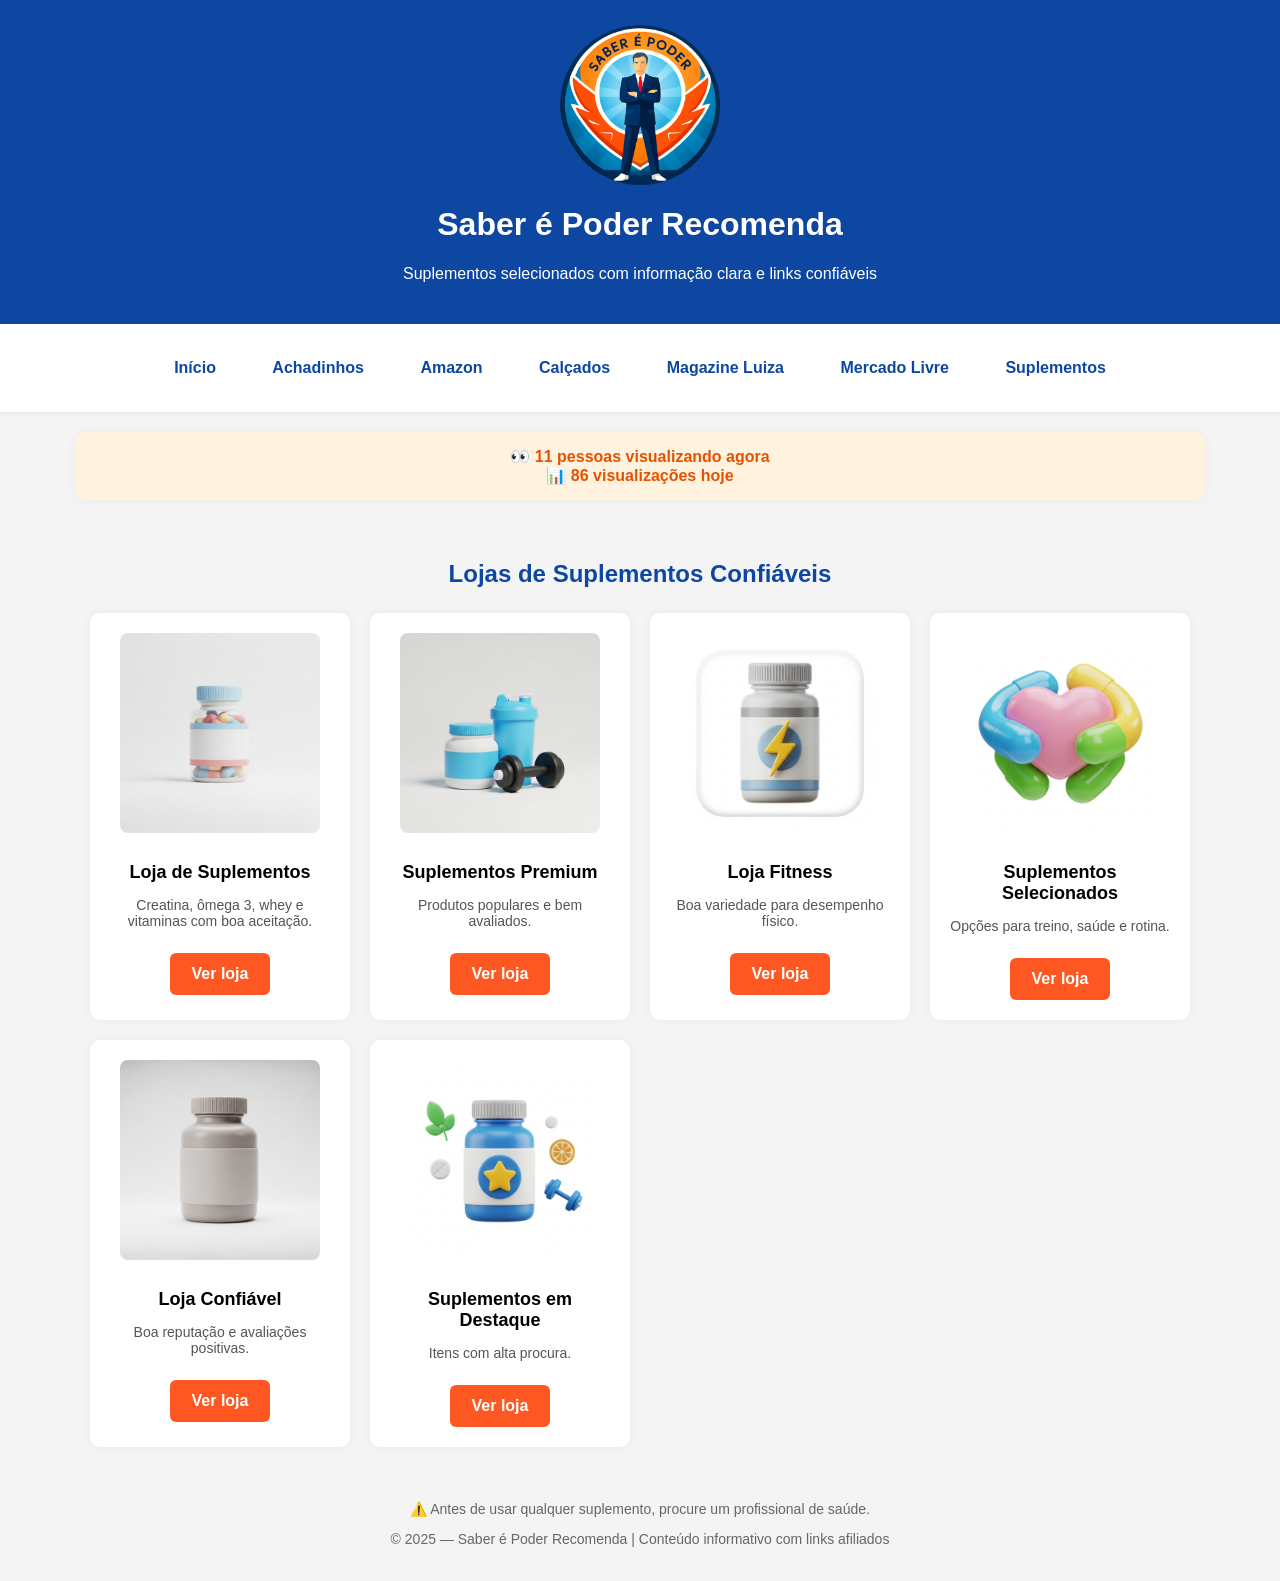
<file: suplementos.html>
<!DOCTYPE html>
<html lang="pt-BR">
<head>
<meta charset="UTF-8">

<meta name="google-site-verification" content="LnPctrS5m3kg37gQc37k7gMMK00d3HYIHH7rNllc6Vs" />

<title>Suplementos Confiáveis | Saber é Poder Recomenda</title>

<link rel="canonical" href="https://saber-e-poder1976.github.io/SiteAfiliadosaberepoder/suplementos.html" />

<meta name="description" content="Saber é Poder Recomenda lojas de suplementos confiáveis com informação clara e links seguros.">
<meta name="keywords" content="saber é poder recomenda, suplementos confiáveis, creatina, whey, omega 3, afiliado shopee">
<meta name="viewport" content="width=device-width, initial-scale=1.0">

<style>
body { font-family: Arial, sans-serif; background: #f4f4f4; margin: 0; }

header {
    background: #0d47a1;
    color: #fff;
    padding: 25px;
    text-align: center;
}

/* 🔥 LOGO PADRÃO */
.logo {
    width: 160px;
    display: block;
    margin: 0 auto 15px auto;
}

/* 📱 MOBILE */
@media (max-width: 600px) {
    .logo {
        width: 120px;
        margin-bottom: 10px;
    }
}

nav {
    background: #ffffff;
    padding: 15px;
    text-align: center;
    box-shadow: 0 2px 5px rgba(0,0,0,0.05);
}

nav a {
    display: inline-block;
    margin: 8px 10px;
    padding: 12px 16px;
    text-decoration: none;
    font-weight: bold;
    color: #0d47a1;
    border-radius: 6px;
}

nav a:hover {
    background: #e3f2fd;
    color: #ff5722;
}

@media (max-width: 600px) {
    nav a {
        display: block;
        width: 90%;
        margin: 10px auto;
    }
}

.container { max-width: 1100px; margin: auto; padding: 20px; }

h2.categoria { color: #0d47a1; text-align: center; margin-bottom: 25px; }

.grid {
    display: grid;
    grid-template-columns: repeat(auto-fit, minmax(260px, 1fr));
    gap: 20px;
}

.card {
    background: #fff;
    border-radius: 10px;
    padding: 20px;
    text-align: center;
    box-shadow: 0 0 10px rgba(0,0,0,0.05);
}

.card img {
    width: 100%;
    max-width: 200px;
    border-radius: 8px;
    margin-bottom: 15px;
}

.card h3 { font-size: 18px; margin: 10px 0; }
.card p { font-size: 14px; color: #555; }

.card a {
    display: inline-block;
    margin-top: 10px;
    padding: 12px 22px;
    background: #ff5722;
    color: #fff;
    text-decoration: none;
    border-radius: 6px;
    font-weight: bold;
}

.card a:hover { background: #e64a19; }

footer {
    text-align: center;
    padding: 20px;
    font-size: 14px;
    color: #666;
}
</style>
</head>

<body>

<header>
    <img src="img/logo.png" alt="Saber é Poder Recomenda" class="logo">
    <h1>Saber é Poder Recomenda</h1>
    <p>Suplementos selecionados com informação clara e links confiáveis</p>
</header>

<nav>
    <a href="index.html">Início</a>
    <a href="achadinhos.html">Achadinhos</a>
    <a href="amazon.html">Amazon</a>
    <a href="calcados.html">Calçados</a>
    <a href="magalu.html">Magazine Luiza</a>
    <a href="mercadolivre.html">Mercado Livre</a>
    <a href="suplementos.html">Suplementos</a>
</nav>

<!-- CONTADOR SOCIAL -->
<div id="contador-social" style="
    background:#fff3e0;
    padding:15px;
    margin:20px auto;
    max-width:1100px;
    border-radius:10px;
    text-align:center;
    font-weight:bold;
    color:#e65100;
    box-shadow:0 0 10px rgba(0,0,0,0.05);
">
    👀 <span id="online"></span> pessoas visualizando agora <br>
    📊 <span id="views"></span> visualizações hoje
</div>

<div class="container">
    <h2 class="categoria">Lojas de Suplementos Confiáveis</h2>

    <div class="grid">

        <div class="card">
            <img src="img/loja1.png" loading="lazy" alt="Loja de suplementos">
            <h3>Loja de Suplementos</h3>
            <p>Creatina, ômega 3, whey e vitaminas com boa aceitação.</p>
            <a href="https://s.shopee.com.br/7fTDg0cxSW" target="_blank" rel="nofollow sponsored">Ver loja</a>
        </div>

        <div class="card">
            <img src="img/loja2.png" loading="lazy" alt="Suplementos premium">
            <h3>Suplementos Premium</h3>
            <p>Produtos populares e bem avaliados.</p>
            <a href="https://s.shopee.com.br/AAAYectR1o" target="_blank" rel="nofollow sponsored">Ver loja</a>
        </div>

        <div class="card">
            <img src="img/loja3.png" loading="lazy" alt="Loja fitness">
            <h3>Loja Fitness</h3>
            <p>Boa variedade para desempenho físico.</p>
            <a href="https://s.shopee.com.br/BNCkGZV3d" target="_blank" rel="nofollow sponsored">Ver loja</a>
        </div>

        <div class="card">
            <img src="img/loja4.png" loading="lazy" alt="Suplementos selecionados">
            <h3>Suplementos Selecionados</h3>
            <p>Opções para treino, saúde e rotina.</p>
            <a href="https://s.shopee.com.br/9UurrR8Qty" target="_blank" rel="nofollow sponsored">Ver loja</a>
        </div>

        <div class="card">
            <img src="img/loja5.png" loading="lazy" alt="Loja confiável de suplementos">
            <h3>Loja Confiável</h3>
            <p>Boa reputação e avaliações positivas.</p>
            <a href="https://s.shopee.com.br/2qNxvD6XNj" target="_blank" rel="nofollow sponsored">Ver loja</a>
        </div>

        <div class="card">
            <img src="img/loja6.png" loading="lazy" alt="Suplementos em destaque">
            <h3>Suplementos em Destaque</h3>
            <p>Itens com alta procura.</p>
            <a href="https://s.shopee.com.br/6Kxq5gRbRx" target="_blank" rel="nofollow sponsored">Ver loja</a>
        </div>

    </div>
</div>

<footer>
    <p>⚠️ Antes de usar qualquer suplemento, procure um profissional de saúde.</p>
    <p>© 2025 — Saber é Poder Recomenda | Conteúdo informativo com links afiliados</p>
</footer>

<script>
function random(min, max) {
    return Math.floor(Math.random() * (max - min + 1)) + min;
}

document.getElementById("online").innerText = random(7, 18);
setInterval(() => {
    document.getElementById("online").innerText = random(7, 18);
}, 15000);

const today = new Date().toLocaleDateString();
const storedDate = localStorage.getItem("viewsDate");
let views = localStorage.getItem("viewsCount");

if (storedDate !== today) {
    views = random(60, 140);
    localStorage.setItem("viewsDate", today);
    localStorage.setItem("viewsCount", views);
}

document.getElementById("views").innerText = views;
</script>

</body>
</html>
</file>
